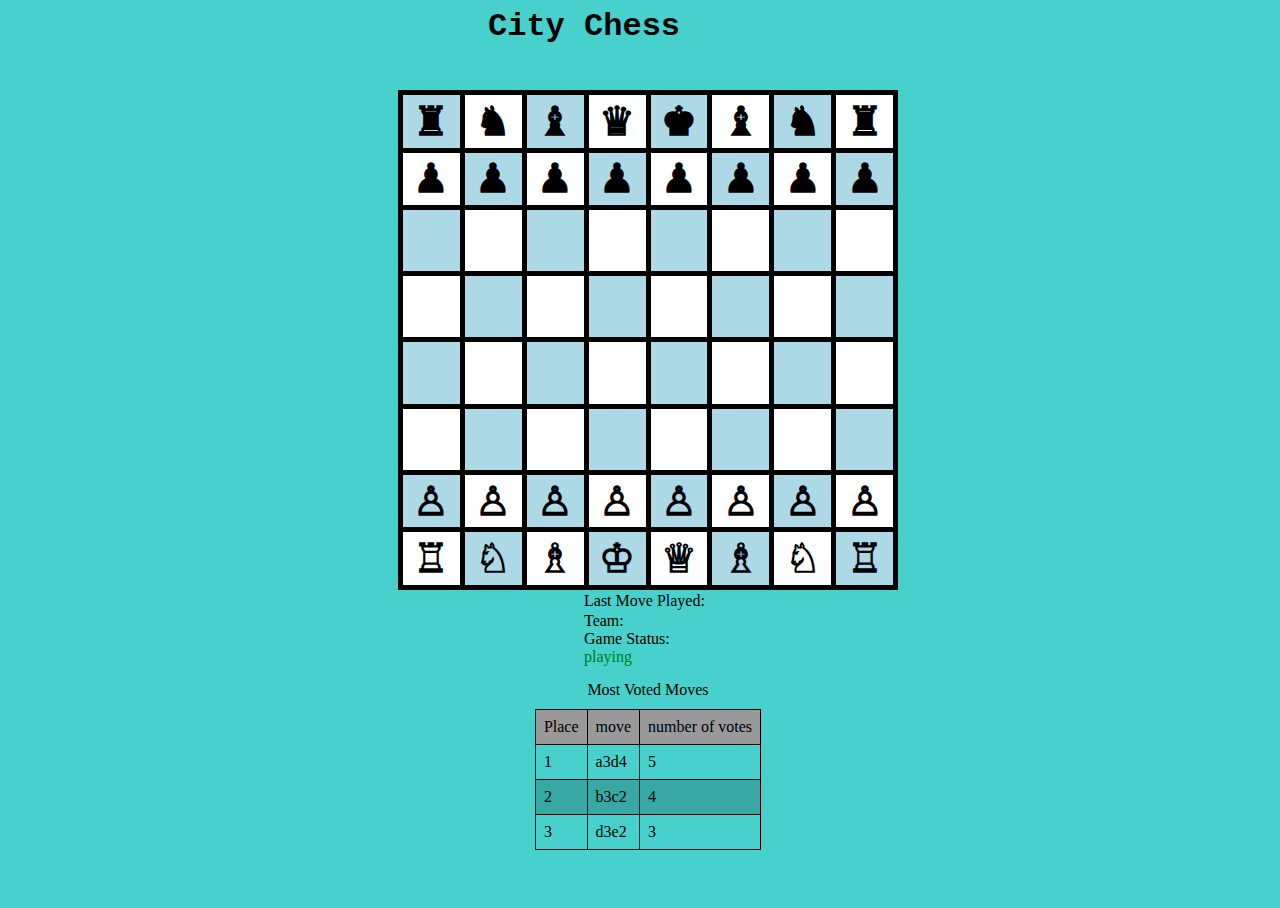
<file: index.html>
<!doctype html>
<html>
  <head>
    <meta charset="UTF-8" />
    <meta http-equiv="X-UA-Compatible" content="IE=edge" />
    <meta name="viewport" content="width=device-width, initial-scale=1.0" />
    <link rel="stylesheet" href="style.css">
     <script src="script.js"></script>
     <script src="server/api.js"></script>
    <script src="chessClient.js"></script>
    <script src="parser.js"></script>
    <title>City Chess</title>

  </head>

  <body>
    <div id="title">City Chess</div>
     <table id="table" class="board">
      <tr>
        <th id="00">♜</th>
        <th id="01">♞</th>
        <th id="02">♝</th>
        <th id="03">♛</th>
        <th id="04">♚</th>
        <th id="05">♝</th>
        <th id="06">♞</th>
        <th id="07">♜</th>
      </tr>

      <tr>
        <th id="10">♟</th>
        <th id="11">♟</th>
        <th id="12">♟</th>
        <th id="13">♟</th>
        <th id="14">♟</th>
        <th id="15">♟</th>
        <th id="16">♟</th>
        <th id="17">♟</th>
      </tr>

      <tr>
        <th id="20">ㅤ</th>
        <th id="21">ㅤ</th>
        <th id="22">ㅤ</th>
        <th id="23">ㅤ</th>
        <th id="24">ㅤ</th>
        <th id="25">ㅤ</th>
        <th id="26">ㅤ</th>
        <th id="27">ㅤ</th>
      </tr>

      <tr>
        <th id="30">ㅤ</th>
        <th id="31">ㅤ</th>
        <th id="32">ㅤ</th>
        <th id="33">ㅤ</th>
        <th id="34">ㅤ</th>
        <th id="35">ㅤ</th>
        <th id="36">ㅤ</th>
        <th id="37">ㅤ</th>
      </tr>

      <tr>
        <th id="40">ㅤ</th>
        <th id="41">ㅤ</th>
        <th id="42">ㅤ</th>
        <th id="43">ㅤ</th>
        <th id="44">ㅤ</th>
        <th id="45">ㅤ</th>
        <th id="46">ㅤ</th>
        <th id="47">ㅤ</th>
      </tr>

      <tr>
        <th id="50">ㅤ</th>
        <th id="51">ㅤ</th>
        <th id="52">ㅤ</th>
        <th id="53">ㅤ</th>
        <th id="54">ㅤ</th>
        <th id="55">ㅤ</th>
        <th id="56">ㅤ</th>
        <th id="57">ㅤ</th>
      </tr>

      <tr>
        <th id="60">♙</th>
        <th id="61">♙</th>
        <th id="62">♙</th>
        <th id="63">♙</th>
        <th id="64">♙</th>
        <th id="65">♙</th>
        <th id="66">♙</th>
        <th id="67">♙</th>
      </tr>

      <tr>
        <th id="70">♖</th>
        <th id="71">♘</th>
        <th id="72">♗</th>
        <th id="73">♔</th>
        <th id="74">♕</th>
        <th id="75">♗</th>
        <th id="76">♘</th>
        <th id="77">♖</th>
      </tr>
    </table>

    <div style="margin:0 auto;position:relative;width:10%;top:5%">Last Move Played:
      <span id="lastplayed"></span>
    </div>

    <div style="margin:0 auto;position:relative;width:10%;top:5%">
      Team: <span id="teamd" style="display: inline;"></span>
    </div>

    <div style="margin:0 auto;position:relative;width:10%;top:5%">
      Game Status: <span id="gstatus" style="display: inline;"></span>
    </div>

    <div style="text-align: center; margin-top: 60px;">Most Voted Moves</div>

    <table class="topmoves">
      <thead>
        <tr>
            <td>Place</td>
            <td>move</td>
            <td>number of votes</td>
        </tr>
      </thead>
      
      <tbody id="topmovestable">
          <!-- <tr>
              <td>1</td>
              <td>a3d4</td>
              <td>5</td>
          </tr> 

          <tr>
            <td>2</td>
            <td>b3c2</td>
            <td>4</td>
        </tr> 

        <tr>
          <td>3</td>
          <td>d3e2</td>
          <td>3</td>
      </tr>  -->
      </tbody>
    </table>

    
      </body>
</html>
</file>
<file: style.css>
html,body {
    height: 100%;
    width: 100%;
}

body {
    background: #48d1cc;

    overflow: hidden; /* Hide scrollbars */
}
#title{
    font-size: xx-large;
    font-family:'Courier New', Courier, monospace;
    font-weight: bold;
    margin: 0 auto;
    width: 25%;
    position: relative;
}
#lastplayed{
    font-size: larger;
    font-family:'Courier New', Courier, monospace;
    font-weight:bold;
    margin:0 auto;
    position:relative;
    
}

.board {
    margin: 0 auto;
    position: relative;
    top: 5%;

    border: 4px solid black;
    height: 500px;
    width:  500px;
}

table.board {
    border-collapse: collapse;
}

.board th {
    border: 5px solid black;
    /*padding 0;*/
    margin: 0;
    min-width: 50px;
    min-height: 50px;
}

.board tr {
    /*padding 0;*/
    margin: 0;
    font-size: 40px;
}

.board th:hover {
    cursor: pointer;
}

.topmoves {

   /* font-size: small; */
   margin: 0 auto;
   margin-top: 10px;
}


table.topmoves {
    border-collapse: collapse;

}

.topmoves thead {
    background-color: #999;
}

.topmoves th,td {
    padding: 8px;
    text-align: left;
    border: 1px solid #000;
}

.topmoves th {
    background-color: #f2f2f2;
}

.topmoves tr:nth-child(even) {
    background-color: #38a8a5;
}
</file>
